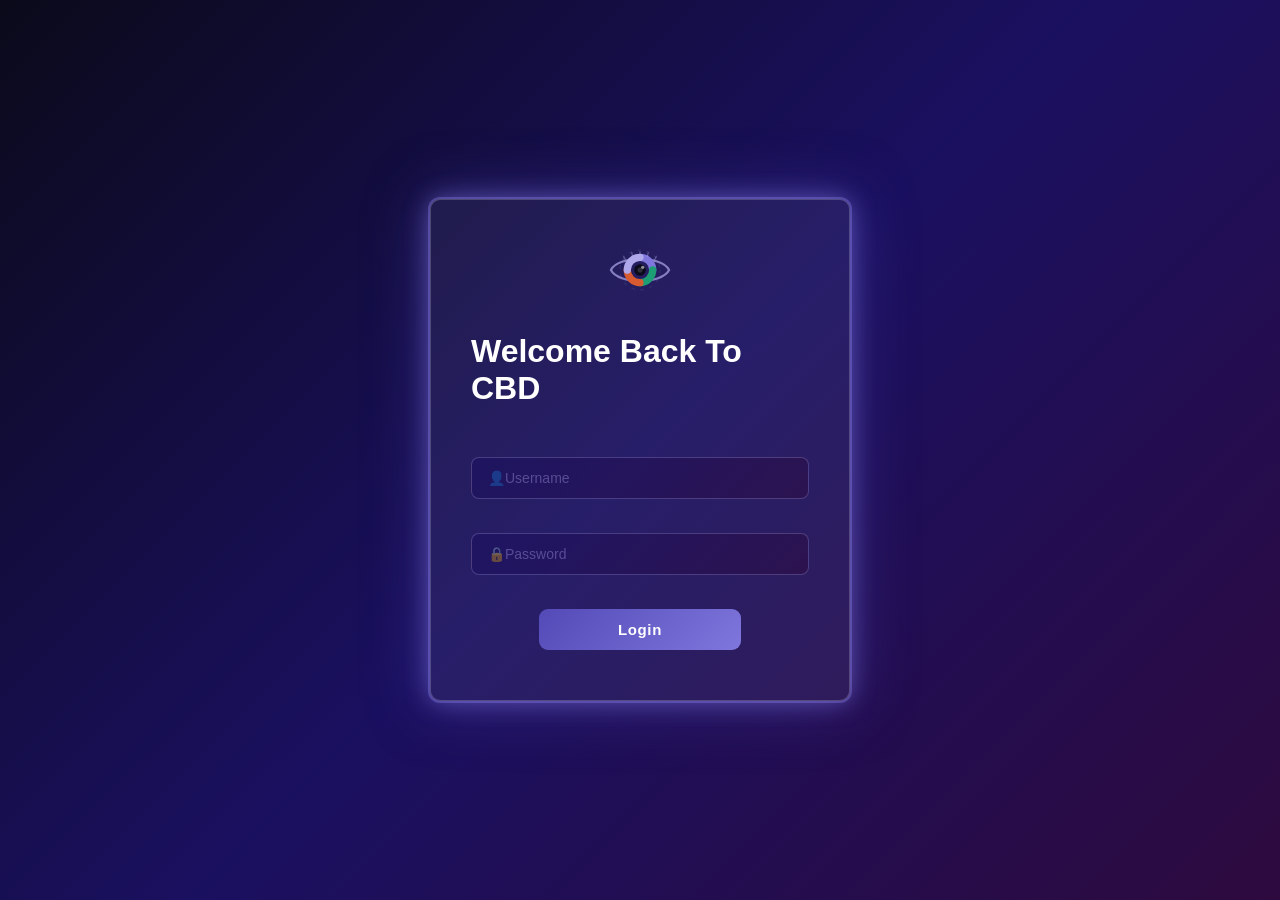
<file: index.html>
<!DOCTYPE html>
<html lang="en">
<head>
    <meta charset="UTF-8">
    <meta name="viewport" content="width=device-width, initial-scale=1.0">
    <title>CBD login</title>
    <link rel="stylesheet" href="loginstyle.css">
</head>
<body>
    
    <div class="card">
        <div class="logo">
     <img src="logo.svg" alt="Logo">
</div>
   <h3 class="welcome">Welcome Back To  CBD</h3>
   <p class="subtitle"></p>
    <div class="input">
<input placeholder="👤Username" type="text" value="">
<input type="password" placeholder="🔒Password" value="">
<input type="submit" value="Login">
    </div>
    </div>

</body>
</html>
</file>
<file: loginstyle.css>
* {
    margin: 0;
    padding: 0;
    box-sizing: border-box;
}                              /* ✅ closing brace added */

html, body {
    min-height: 100vh;
    background: linear-gradient(135deg, #0a0a1a 0%, #1a1060 50%, #2d0a3e 100%);
    background-attachment: fixed;
}

.card {
    position: absolute;
    top: 50%;
    left: 50%;
    transform: translate(-50%, -50%);
    background: rgba(255, 255, 255, 0.06);
    border: 1px solid rgba(255, 255, 255, 0.2);
    border-radius: 10px;
    display: flex;
    flex-direction: column;
    align-items: center;       /* ✅ centers everything inside card */
    width: 90%;
    max-width: 420px;
    padding: 30px 40px 50px 40px;
     box-shadow: 0 0 0 2px rgba(127, 119, 221, 0.4),
            0 0 25px rgba(127, 119, 221, 0.6),
            0 0 60px rgba(83, 74, 183, 0.5);
    
}


    .welcome {
   color: #fff;
    margin-top: 8px;       /* ✅ remove the negative value, use small positive */
    font-size: 32px;
    margin-bottom: 50px;
    gap:20px;
    font-family: 'Segoe UI', Tahoma, Geneva, Verdana, sans-serif;

}     

.logo {
    display: flex;
    justify-content: center;
    align-items: center;
    margin-bottom: 15px;       
}

.logo img {
    width: 80px;
    height: 80px;
}

.input {
    width: 100%;
    display: flex;
    flex-direction: column;
    align-items: center;
    gap: 14px;
}

.input input[type="text"],
.input input[type="password"] {
    width: 100%;
    padding: 12px 16px;
    border: none;
    border-radius: 8px;
    background: linear-gradient(135deg, rgba(26,16,96,0.6) 0%, rgba(45,10,62,0.5) 100%);
    border: 0.5px solid rgba(175, 169, 236, 0.28);
    color: #fff;
    font-size: 14px;
    outline: none;
    margin-bottom: 20px;
       /* ✅ smooth transition for hover effects */
}

.input input[type="text"]::placeholder,
.input input[type="password"]::placeholder {
    color: rgba(175, 169, 236, 0.38);
}

.input input[type="text"]:focus,
.input input[type="password"]:focus {
    border-color: rgba(175, 169, 236, 0.65);
}

.input input[type="submit"] {
    width: 60%;
    padding: 12px;
    border: none;
    border-radius: 9px;
    background: linear-gradient(135deg, #534AB7, #7F77DD);  /* ✅ fixed color */
    color: #fff;
    font-size: 15px;
    font-weight: 600;
    cursor: pointer;
    letter-spacing: 0.04em;
    transition: background 0.3s ease;
}

.input input[type="submit"]:hover {
        transition:  0.3s ease-in-out;
        width: 290px;
    background: linear-gradient(135deg, #6259c7, #9490e8);  /* ✅ subtle hover */
}

.input input[type="submit"]:active {
    background: linear-gradient(135deg, #3d3490, #6259c7);
}

@media (max-width: 480px) {
    .card {
        padding: 24px 20px 36px 20px;
    }

    .logo img {
        width: 60px;
        height: 60px;
    }

    .welcome {
        font-size: 24px;
    }
}
.input input[type="text"]:hover{
    border-color: rgba(175, 169, 236, 0.85);
    width: 300px;
    border-radius: 10px;
    border-color: grey;
 background-color: grey;
    transition: all 0.3s ease;
        box-shadow: 0 0 0 2px rgba(175, 169, 236, 0.9),
                0 0 20px rgba(175, 169, 236, 0.7),
                0 0 40px rgba(127, 119, 221, 0.6);
}
.input input[type="password"]:hover{
    border-color: rgba(175, 169, 236, 0.85);
    width: 300px;
    border-radius: 10px;
     background-color: grey;
    box-shadow: 0 0 0 2px rgba(175, 169, 236, 0.9),
                0 0 20px rgba(175, 169, 236, 0.7),
                0 0 40px rgba(127, 119, 221, 0.6);
     
    transition: all 0.3s ease;
}
</file>
